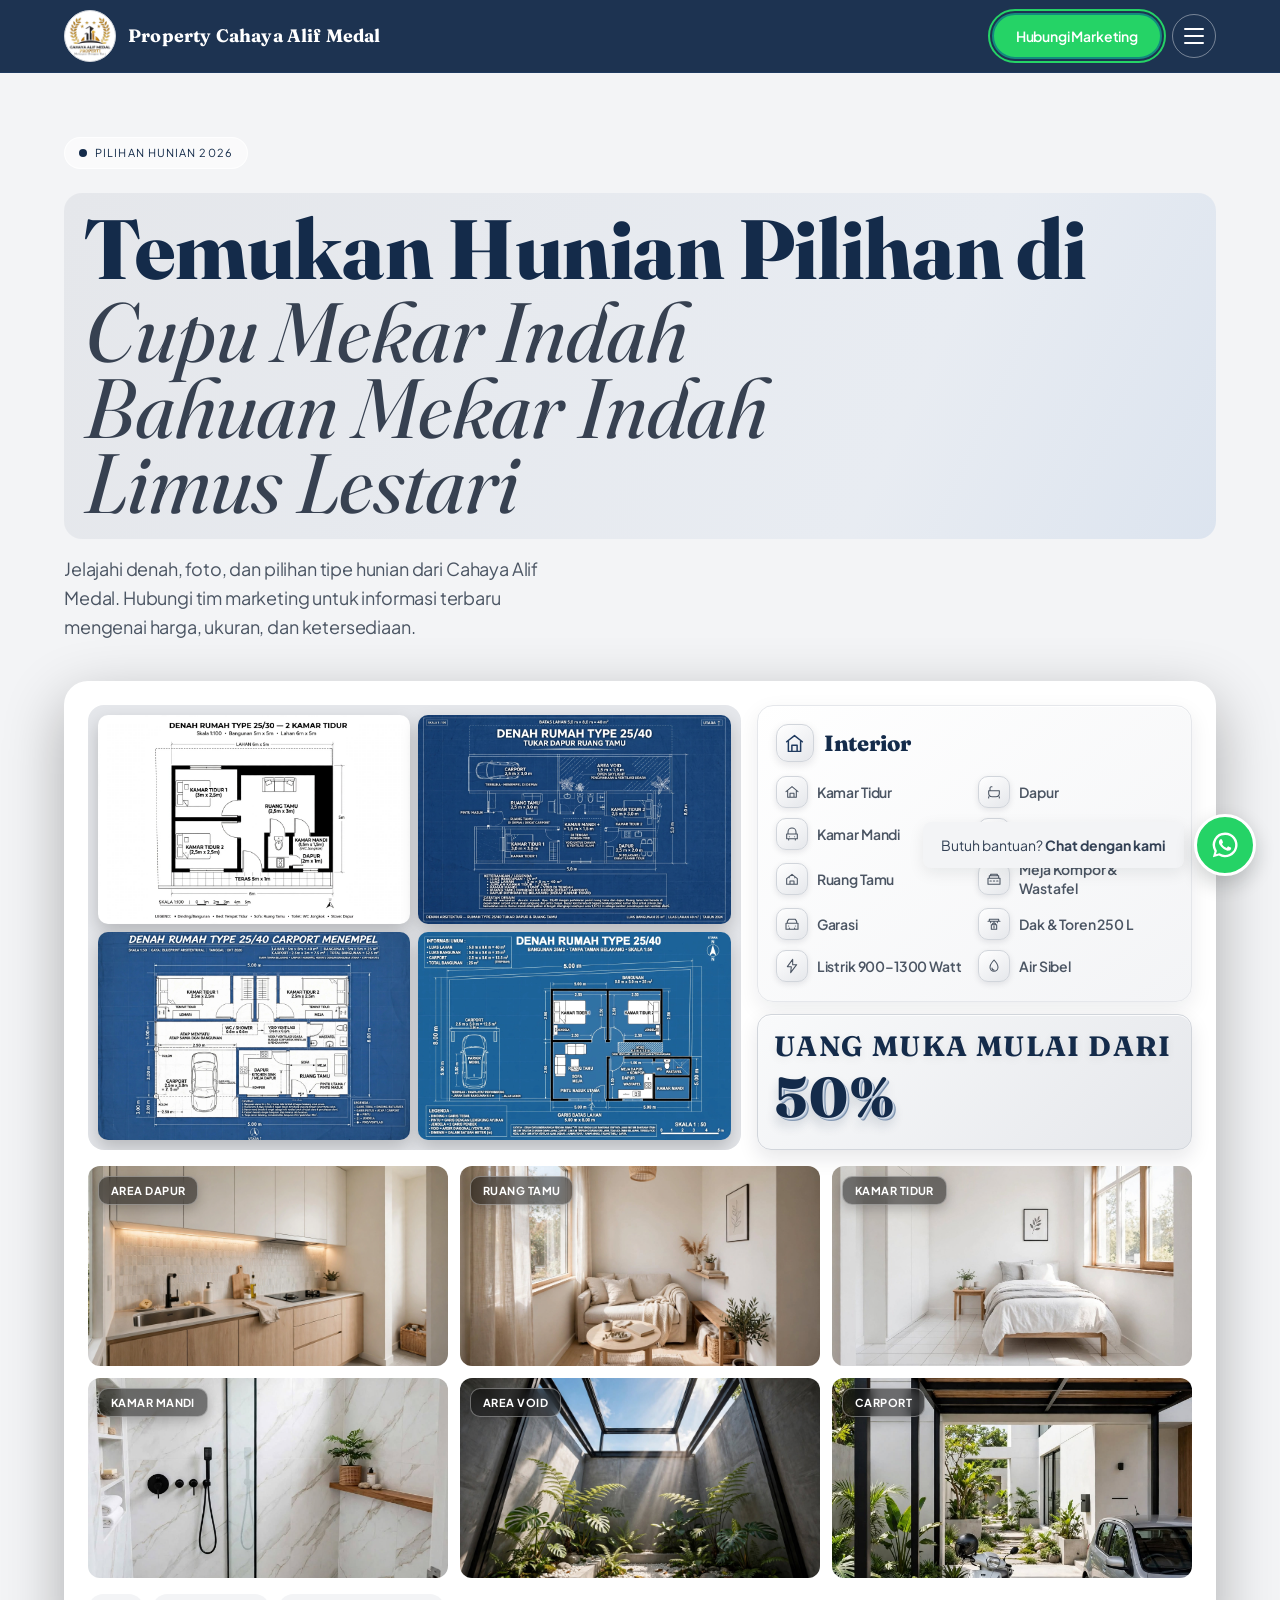
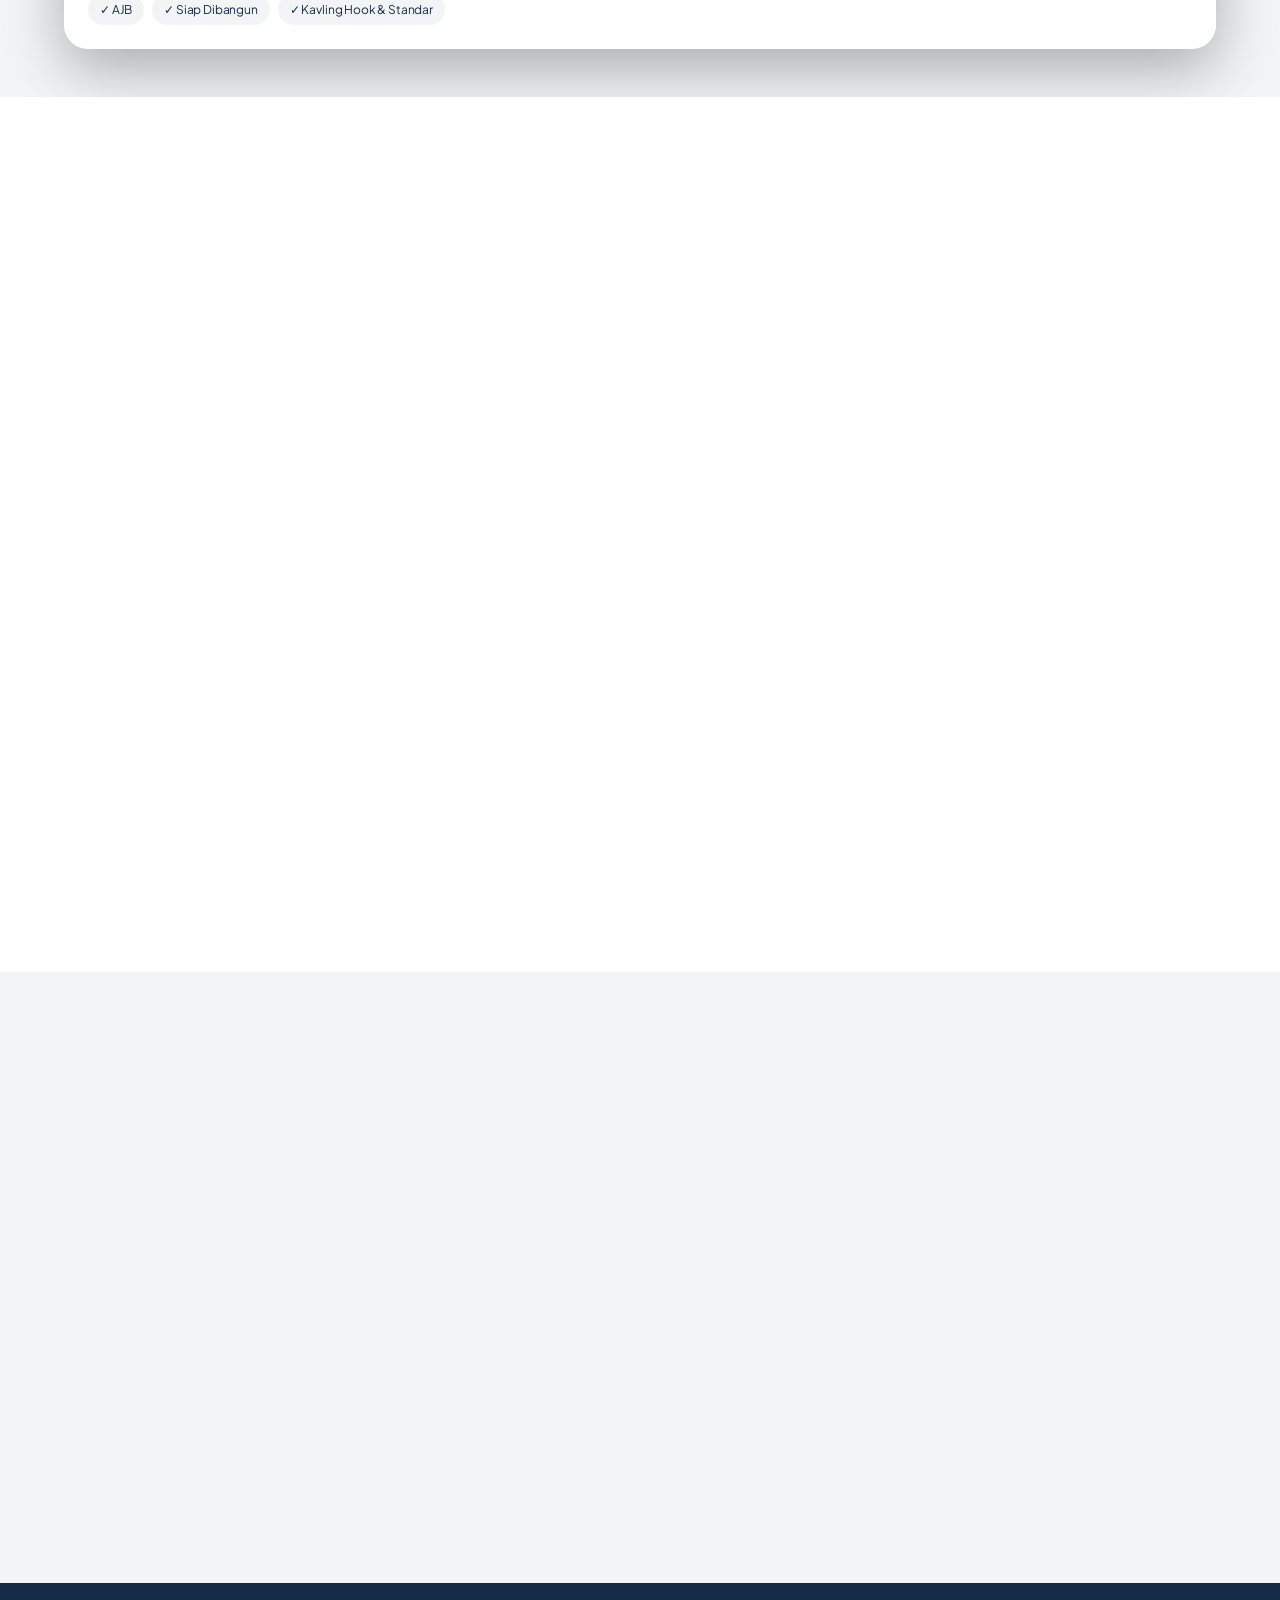
<file: index.html>
<!DOCTYPE html>
<html lang="id">
<head>
  <meta charset="UTF-8">
  <meta name="viewport" content="width=device-width, initial-scale=1.0">
  <title>Properti Cahaya Alif Medal | Cupu, Bahuan &amp; Limus Lestari</title>
  <meta name="description" content="Jelajahi  Cahaya Alif Medal di Cupu Mekar Indah, Bahuan Mekar Indah, dan Limus Lestari. Lihat tipe, denah, dan harga, lalu konsultasi dengan marketing melalui WhatsApp.">
  <meta name="google-site-verification" content="ctuGzMGoc-BLsx3LF-dggUu-3wghvPBf5m8DU15hLRU">
  <link href="https://fonts.googleapis.com/css2?family=Plus+Jakarta+Sans:wght@400;500;600;700&family=Fraunces:opsz,wght@9..144,400;9..144,700;9..144,800&display=swap" rel="stylesheet">
  <link rel="stylesheet" href="css/style.css">
</head>
<body id="top">
  <!-- HEADER -->
  <header>
    <div class="container nav">
      <a class="logo" href="#top" aria-label="Property Cahaya Alif Medal - kembali ke beranda">
        <span class="logo-mark">
          <img src="images/logo%20home%20page%20cam.jpeg" alt="Logo Cahaya Alif Medal">
        </span>
        <div class="logo-text">
          <strong>Property Cahaya Alif Medal</strong>
        </div>
      </a>
      <ul class="nav-links" id="primary-navigation" hidden>
        <li><a href="#beranda">Beranda</a></li>
        <li><a href="#foto-properti">Denah &amp; Foto</a></li>
        <li><a href="#tipe-properti">Tipe Properti</a></li>
        <li><a href="#kontak">Kontak</a></li>
      </ul>
      <div class="nav-actions">
        <a href="#kontak" class="btn">Hubungi Marketing</a>
        <button class="menu-toggle" type="button" aria-label="Buka menu navigasi" aria-expanded="false" aria-controls="primary-navigation">
          <span></span>
          <span></span>
          <span></span>
        </button>
      </div>
    </div>
  </header>

  <!-- HERO -->
  <section class="hero" id="beranda">
    <div class="container">
      <div class="badge reveal-on-scroll"><i></i> PILIHAN HUNIAN 2026</div>
      <div class="background reveal-on-scroll">Temukan Hunian Pilihan di <em>Cupu Mekar Indah<br>Bahuan Mekar Indah<br>Limus Lestari</em></div>
      <p class="scroll-reveal">Jelajahi denah, foto, dan pilihan tipe hunian dari Cahaya Alif Medal. Hubungi tim marketing untuk informasi terbaru mengenai harga, ukuran, dan ketersediaan.</p>

      <div class="product-card reveal-on-scroll reveal-delay" id="foto-properti">
        <div class="grid-top">
          <div class="denah">
            <img src="images/Denah%20rumah%20cupu.jpg" alt="Denah rumah Cupu Mekar Indah">
            <img src="images/denah%20Rumah%201.jpg" alt="Denah rumah pilihan 1">
            <img src="images/denah%20rumah%202.jpg" alt="Denah rumah pilihan 2">
            <img src="images/denah%20rumah%203.jpg" alt="Denah rumah pilihan 3">
          </div>
          <div class="info">
            <div class="interior-box">
              <div class="interior-heading">
                <span class="interior-heading-icon" aria-hidden="true"><svg viewBox="0 0 24 24"><path d="m3 10 9-7 9 7M5 9v12h14V9M9 21v-7h6v7"/></svg></span>
                <strong>Interior</strong>
              </div>
              <ul>
                <li><svg viewBox="0 0 24 24" aria-hidden="true"><path d="m3 11.5 9-7.5 9 7.5M5.5 10v10h13V10M9 20v-6h6v6"/></svg><span>Kamar Tidur</span></li>
                <li><svg viewBox="0 0 24 24" aria-hidden="true"><path d="M4 10h16v4a5 5 0 0 1-5 5H9a5 5 0 0 1-5-5v-4ZM6 10V6a2 2 0 0 1 2-2h1M4 21v-2M20 21v-2"/></svg><span>Dapur</span></li>
                <li><svg viewBox="0 0 24 24" aria-hidden="true"><path d="M4 12h16v7H4zM6 12V9a6 6 0 0 1 12 0v3M8 16h.01M16 16h.01M7 21v-2M17 21v-2"/></svg><span>Kamar Mandi</span></li>
                <li><svg viewBox="0 0 24 24" aria-hidden="true"><path d="M3 17h18l-1.5-6h-15L3 17ZM5 17v3M19 17v3M6 11l1-4h10l1 4M7 14h.01M17 14h.01"/></svg><span>Carport</span></li>
                <li><svg viewBox="0 0 24 24" aria-hidden="true"><path d="m4 11.5 8-6.5 8 6.5V20H4v-8.5ZM9 20v-5h6v5M8 10h.01M16 10h.01"/></svg><span>Ruang Tamu</span></li>
                <li><svg viewBox="0 0 24 24" aria-hidden="true"><path d="M3 11h18v9H3zM5 11V7h14v4M7 7V5h10v2M6 15h2m3 0h2m3 0h2"/></svg><span>Meja Kompor &amp; Wastafel</span></li>
                <li><svg viewBox="0 0 24 24" aria-hidden="true"><path d="M3 11h18v9H3zM5 11V8l2-3h10l2 3v3M7 15h.01M17 15h.01M8 20v-2m8 2v-2"/></svg><span>Garasi</span></li>
                <li><svg viewBox="0 0 24 24" aria-hidden="true"><path d="M3 8h18M5 8V5h14v3M7 8v2m5-2v2m5-2v2M8 13h8v7H8zM10 13v-2h4v2m-2 2v3"/></svg><span>Dak &amp; Toren 250 L</span></li>
                <li><svg viewBox="0 0 24 24" aria-hidden="true"><path d="M13 2 5 13h6l-1 9 9-12h-6z"/></svg><span>Listrik 900&#8211;1300 Watt</span></li>
                <li><svg viewBox="0 0 24 24" aria-hidden="true"><path d="M12 3s6 6.2 6 11a6 6 0 1 1-12 0c0-4.8 6-11 6-11ZM9 15a3 3 0 0 0 3 3"/></svg><span>Air Sibel</span></li>
              </ul>
            </div>
            <div class="info-box dark">
              <div class="price-label">Uang Muka Mulai dari</div>
              <div class="dp-value">50%</div>
            </div>
          </div>
        </div>
        <div class="photos">
          <div class="photo-with-badge">
            <img src="images/Cupu%20mekar%20indah%20dapur.jpg" alt="Area dapur Cupu Mekar Indah">
            <div class="interior-badge"><strong>Area Dapur</strong></div>
          </div>
          <div class="interior-photo">
            <img src="images/CUPU%20ruang%20tamu.jpg" alt="Ruang tamu Cupu Mekar Indah">
            <div class="interior-badge"><strong>Ruang Tamu</strong></div>
          </div>
          <div class="photo-with-badge">
            <img src="images/Cupu%20mekar%20indah%20kamar.jpg" alt="Kamar tidur Cupu Mekar Indah" class="bedroom-image">
            <div class="interior-badge"><strong>Kamar Tidur</strong></div>
          </div>
          <div class="photo-with-badge">
            <img src="images/kamar%20mandi.jpg" alt="Kamar mandi Cupu Mekar Indah">
            <div class="interior-badge"><strong>Kamar Mandi</strong></div>
          </div>
          <div class="photo-with-badge">
            <img src="images/area%20void.jpg" alt="Area void Cupu Mekar Indah">
            <div class="interior-badge"><strong>Area Void</strong></div>
          </div>
          <div class="photo-with-badge">
            <img src="images/carport.jpg" alt="Carport Cupu Mekar Indah">
            <div class="interior-badge"><strong>Carport</strong></div>
          </div>
        </div>
        <div class="property-tags">
          <span class="property-tag">&#10003; AJB</span>
          <span class="property-tag">&#10003; Siap Dibangun</span>
          <span class="property-tag">&#10003; Kavling Hook &amp; Standar</span>
        </div>
      </div>
    </div>
  </section>

  <!-- TIPE RUMAH -->
  <section class="section" id="tipe-properti">
    <div class="container">
      <h2 class="section-title scroll-reveal">Pilihan Properti Cahaya Alif Medal</h2>
      <p class="section-intro scroll-reveal">Bandingkan tipe dan ukuran properti yang tersedia. Hubungi tim marketing untuk informasi harga dan ketersediaan terkini.</p>
      <div class="cards">
        <button class="card scroll-reveal" type="button" aria-label="Pilih properti Cupu Mekar Indah">
          <div class="property-card-image">
            <img src="images/Cupu%20Mekar%20Indah%2021x25.jpg" alt="Properti tipe 21 &times; 25 di Cupu Mekar Indah" class="cupu-mi-image">
            <span class="property-card-title">Cupu Mekar Indah</span>
          </div>
          <div class="card-body">
            <b>Tipe 21 &times; 25</b><br><small>Luas tanah 21 m&sup2; &middot; Luas bangunan 25 m&sup2;</small><br><b class="property-price">Rp 130 juta</b><br><span class="card-promo-label">Promo terbatas untuk 15 unit hunian</span><strong class="card-cashback">Cashback 5 Jt</strong>
            <span class="card-action">Pilih Tipe Properti <span class="card-action-icon" aria-hidden="true"><svg viewBox="0 0 24 24" focusable="false"><path d="M5 12h14m-6-6 6 6-6 6"/></svg></span></span>
          </div>
        </button>
        <button class="card scroll-reveal" type="button" aria-label="Pilih properti Bahuan Mekar Indah">
          <div class="property-card-image">
            <img src="images/Bahuan%20mekar%20indah.jpeg" alt="Properti tipe 25 &times; 40 di Bahuan Mekar Indah" class="bahuan-mi-image">
            <span class="property-card-title">Bahuan Mekar Indah</span>
          </div>
          <div class="card-body">
            <b>Tipe 25 &times; 40</b><br><small>Luas tanah 40 m&sup2; &middot; Luas bangunan 25 m&sup2;</small><br><b class="property-price">Rp 165 juta</b>
            <span class="card-action">Pilih Tipe Properti <span class="card-action-icon" aria-hidden="true"><svg viewBox="0 0 24 24" focusable="false"><path d="M5 12h14m-6-6 6 6-6 6"/></svg></span></span>
          </div>
        </button>
        <button class="card scroll-reveal" type="button" aria-label="Pilih properti Limus Lestari">
          <div class="property-card-image">
            <img src="images/Limus%20Lestari.jpeg" alt="Properti tipe 30 &times; 50 di Limus Lestari" class="limus-lestari-image">
            <span class="property-card-title">Limus Lestari</span>
          </div>
          <div class="card-body">
            <b>Tipe 30 &times; 50</b><br><small>Luas tanah 50 m&sup2; &middot; Luas bangunan 30 m&sup2;</small><br><b class="property-price">Rp 215 juta</b>
            <span class="card-action">Pilih Tipe Properti <span class="card-action-icon" aria-hidden="true"><svg viewBox="0 0 24 24" focusable="false"><path d="M5 12h14m-6-6 6 6-6 6"/></svg></span></span>
          </div>
        </button>
      </div>
      <dialog class="type-dialog" aria-labelledby="type-dialog-title">
        <div class="type-dialog-header">
          <div>
            <h3 id="type-dialog-title">Pilih Tipe Properti</h3>
            <p>Pilih tipe hunian yang ingin Anda tanyakan kepada tim marketing.</p>
          </div>
          <button class="type-dialog-close" type="button" aria-label="Tutup pilihan tipe">&times;</button>
        </div>
        <div class="type-options"></div>
      </dialog>
      <dialog class="image-lightbox" aria-label="Tampilan gambar properti">
        <button class="image-lightbox-close" type="button" aria-label="Tutup gambar">&times;</button>
        <img class="image-lightbox-image" alt="">
        <p class="image-lightbox-caption"></p>
      </dialog>
      <div class="property-disclaimer scroll-reveal">
        <div>
          <strong>Butuh informasi lebih lanjut?</strong>
          <p>Konsultasikan pilihan tipe, ukuran, harga, atau ketersediaan properti dengan tim marketing kami.</p>
        </div>
        <a class="disclaimer-whatsapp" href="#kontak">Hubungi via WhatsApp</a>
      </div>
    </div>
  </section>

  <!-- KONTAK -->
  <section class="section gray" id="kontak">
    <div class="container">
      <h2 class="scroll-reveal">Konsultasi Properti</h2>
      <p class="scroll-reveal">Ceritakan kebutuhan Anda. Tim marketing Cahaya Alif Medal siap membantu memberikan informasi properti.</p>
      <form class="contact-form scroll-reveal">
        <input type="text" name="nama" placeholder="Nama lengkap" required>
        <input type="tel" name="wa" placeholder="Nomor WhatsApp aktif" required>
        <textarea name="alamat" placeholder="Alamat lengkap Anda" aria-label="Alamat Lengkap Anda" rows="3" autocomplete="street-address" required></textarea>
        <select name="minat" required>
          <option value="" disabled selected>Pilih properti yang diminati</option>
          <option>Cupu Mekar Indah</option>
          <option>Bahuan Mekar Indah</option>
          <option>Limus Lestari</option>
        </select>
        <button type="submit" class="btn whatsapp-submit">
          <span class="whatsapp-icon" aria-hidden="true">
            <svg viewBox="0 0 24 24" focusable="false">
              <path d="M12.04 2a9.87 9.87 0 0 0-8.43 15l-1.3 4.75 4.86-1.28A9.9 9.9 0 1 0 12.04 2Zm0 17.95a8.02 8.02 0 0 1-4.09-1.12l-.29-.17-2.88.76.77-2.81-.19-.3a8.02 8.02 0 1 1 6.68 3.64Zm4.4-6.01c-.24-.12-1.44-.71-1.66-.79-.22-.08-.38-.12-.54.12-.16.24-.62.79-.76.95-.14.16-.28.18-.52.06-.24-.12-1.02-.38-1.94-1.2-.72-.64-1.2-1.44-1.34-1.68-.14-.24-.01-.37.1-.49.11-.11.24-.28.36-.42.12-.14.16-.24.24-.4.08-.16.04-.3-.02-.42-.06-.12-.54-1.3-.74-1.78-.2-.47-.4-.4-.54-.41h-.46c-.16 0-.42.06-.64.3-.22.24-.84.82-.84 2s.86 2.32.98 2.48c.12.16 1.69 2.58 4.09 3.62.57.25 1.02.4 1.37.51.58.18 1.1.15 1.52.09.46-.07 1.44-.59 1.64-1.16.2-.56.2-1.05.14-1.15-.06-.1-.22-.16-.46-.28Z"/>
            </svg>
          </span>
          <span>Lanjutkan ke WhatsApp</span>
        </button>
      </form>
      <dialog class="agent-dialog" aria-labelledby="agent-dialog-title">
        <div class="agent-dialog-header">
          <div>
            <h3 id="agent-dialog-title">Pilih Marketing</h3>
            <p>Pilih kontak marketing untuk membuka WhatsApp dengan pesan yang sudah disiapkan. Periksa pesannya, lalu tekan Kirim.</p>
          </div>
          <button class="agent-dialog-close" type="button" aria-label="Tutup pilihan agen">&times;</button>
        </div>
        <div class="agent-options">
          <a class="agent-option" data-number="6282120776124" href="#" target="_blank" rel="noopener noreferrer">
            <span><strong>Rangga</strong><small>+62 821-2077-6124</small></span>
            <span class="agent-option-arrow" aria-hidden="true">&rarr;</span>
          </a>
          <a class="agent-option" data-number="6285186663627" href="#" target="_blank" rel="noopener noreferrer">
            <span><strong>Agus Aditya</strong><small>+62 851-8666-3627</small></span>
            <span class="agent-option-arrow" aria-hidden="true">&rarr;</span>
          </a>
          <a class="agent-option" data-number="6281283825737" href="#" target="_blank" rel="noopener noreferrer">
            <span><strong>Jefry</strong><small>+62 812-8382-5737</small></span>
            <span class="agent-option-arrow" aria-hidden="true">&rarr;</span>
          </a>
        </div>
      </dialog>
    </div>
  </section>

  <footer>
    <div class="container footer-content scroll-reveal">
      <div class="footer-brand">
        <a class="office-pin" href="https://maps.app.goo.gl/uhANsNzK1D7RiQAD9" target="_blank" rel="noopener noreferrer" aria-label="PIN KANTOR - buka lokasi kantor di peta">
          <svg class="office-pin-mark" viewBox="0 0 64 80" aria-hidden="true" focusable="false">
            <path d="M32 75S6 43 6 28a26 26 0 1 1 52 0C58 43 32 75 32 75Z"/>
            <circle cx="32" cy="28" r="13"/>
          </svg>
          <span>PIN KANTOR</span>
        </a>
        <div>
          <small>Property PT. Cahaya Alif Medal</small>
          <a class="footer-location" href="https://maps.app.goo.gl/uhANsNzK1D7RiQAD9" target="_blank" rel="noopener noreferrer">
            Jl. Cupu No. 126, RT 02/RW 08, Rancamanyar, Kec. Baleendah, Kabupaten Bandung, Jawa Barat 40375
          </a>
        </div>
      </div>
      <div><small>&copy; 2026 Property PT. Cahaya Alif Medal. All rights reserved.<br>Marketing Gallery PT. Cahaya Alif Medal</small></div>
    </div>
  </footer>

  <button class="floating-whatsapp" type="button" aria-label="Hubungi agen marketing melalui WhatsApp">
    <span class="floating-whatsapp-label">Butuh bantuan? <strong>Chat dengan kami</strong></span>
    <span class="floating-whatsapp-icon" aria-hidden="true">
      <svg viewBox="0 0 24 24" focusable="false">
        <path d="M12.04 2a9.87 9.87 0 0 0-8.43 15l-1.3 4.75 4.86-1.28A9.9 9.9 0 1 0 12.04 2Zm0 17.95a8.02 8.02 0 0 1-4.09-1.12l-.29-.17-2.88.76.77-2.81-.19-.3a8.02 8.02 0 1 1 6.68 3.64Zm4.4-6.01c-.24-.12-1.44-.71-1.66-.79-.22-.08-.38-.12-.54.12-.16.24-.62.79-.76.95-.14.16-.28.18-.52.06-.24-.12-1.02-.38-1.94-1.2-.72-.64-1.2-1.44-1.34-1.68-.14-.24-.01-.37.1-.49.11-.11.24-.28.36-.42.12-.14.16-.24.24-.4.08-.16.04-.3-.02-.42-.06-.12-.54-1.3-.74-1.78-.2-.47-.4-.4-.54-.41h-.46c-.16 0-.42.06-.64.3-.22.24-.84.82-.84 2s.86 2.32.98 2.48c.12.16 1.69 2.58 4.09 3.62.57.25 1.02.4 1.37.51.58.18 1.1.15 1.52.09.46-.07 1.44-.59 1.64-1.16.2-.56.2-1.05.14-1.15-.06-.1-.22-.16-.46-.28Z"/>
      </svg>
    </span>
  </button>

  <script src="js/main.js"></script>
</body>
</html>
</file>
<file: css/style.css>
:root{
  --gold:#1F3A5F;
  --gold-dark:#142B4A;
  --gold-bg:#F3F4F6;
  --black:#142B4A;
  --gray:#F3F4F6;
  --white:#FFFFFF;
}
*{margin:0;padding:0;box-sizing:border-box}
body{font-family:'Plus Jakarta Sans',Inter,sans-serif;background:var(--white);color:var(--black);line-height:1.6;letter-spacing:-.01em;-webkit-font-smoothing:antialiased;text-rendering:optimizeLegibility}
.container{max-width:1200px;margin:0 auto;padding:0 24px}
header{position:sticky;top:0;z-index:50;background:rgba(20,43,74,0.96);backdrop-filter:blur(12px);border-bottom:1px solid #1F3A5F}
.nav{position:relative;display:flex;justify-content:space-between;align-items:center;height:72px}
.logo{display:flex;align-items:center;gap:12px;color:#fff;text-decoration:none;border-radius:8px}
.logo:focus-visible{outline:3px solid var(--gold-dark);outline-offset:4px}
.logo-mark{display:grid;place-items:center;width:52px;height:52px;flex:0 0 52px;border:1px solid #D1D5DB;border-radius:50%;background:#fff}
.logo-mark img{display:block;width:46px;height:46px;object-fit:contain}
.logo-text strong{display:block;color:#fff;font-family:'Fraunces',serif;font-size:18px;font-weight:700;letter-spacing:.01em;line-height:1.2}
.nav-actions{display:flex;align-items:center;gap:10px}
.nav-links{position:absolute;top:calc(100% + 8px);right:24px;z-index:51;display:grid;gap:4px;width:min(260px,calc(100vw - 48px));padding:10px;list-style:none;background:#fff;border:1px solid #e5e7eb;border-radius:16px;box-shadow:0 16px 36px rgba(15,26,23,.16)}
.nav-links[hidden]{display:none}
.nav-links a{display:block;padding:10px 12px;border-radius:10px;text-decoration:none;color:#4b5563;font-size:14px;font-weight:600;transition:background .25s ease,color .25s ease}
.nav-links a:hover,.nav-links a:focus-visible{background:var(--gold-bg);color:var(--gold-dark)}
.nav-links a:focus-visible,.menu-toggle:focus-visible{outline:3px solid var(--gold-dark);outline-offset:2px}
.menu-toggle{display:grid;align-content:center;justify-items:center;gap:5px;width:44px;height:44px;padding:10px;border:1px solid rgba(255,255,255,.4);border-radius:50%;background:transparent;cursor:pointer}
.menu-toggle span{display:block;width:20px;height:2px;border-radius:2px;background:#fff;transition:transform .25s ease,opacity .25s ease}
.menu-toggle[aria-expanded="true"] span:first-child{transform:translateY(7px) rotate(45deg)}
.menu-toggle[aria-expanded="true"] span:nth-child(2){opacity:0}
.menu-toggle[aria-expanded="true"] span:last-child{transform:translateY(-7px) rotate(-45deg)}
.btn{border:2px solid #128C7E;outline:2px solid #25D366;outline-offset:2px;background:#25D366;color:#fff;padding:10px 22px;border-radius:999px;text-decoration:none;font-size:14px;font-weight:600;display:inline-block}
.whatsapp-submit{display:flex;align-items:center;justify-content:center;gap:10px;width:100%;min-height:52px;border:2px solid #128C7E;outline:2px solid #25D366;outline-offset:2px;background:#25D366;color:#fff;font:inherit;font-size:15px;font-weight:700;cursor:pointer;transition:background .25s ease,transform .25s ease}
.whatsapp-submit:hover{background:#1fbd5a;transform:translateY(-1px)}
.whatsapp-submit:focus-visible{outline:3px solid #128C7E;outline-offset:4px}
.whatsapp-icon{display:grid;place-items:center;width:36px;height:36px;flex:0 0 36px;border-radius:50%;background:#fff}
.whatsapp-icon svg{display:block;width:25px;height:25px;fill:#25D366}
.hero{background:#F3F4F6;color:var(--black);min-height:calc(100vh - 72px);padding:64px 0 48px;position:relative;isolation:isolate;overflow:hidden}
.hero::before{display:none}
.hero>.container{position:relative;z-index:1}
.badge{display:inline-flex;align-items:center;gap:8px;background:rgba(255,255,255,.58);border:1px solid rgba(255,255,255,.8);padding:6px 14px;border-radius:999px;font-size:11px;letter-spacing:0.1em}
.badge i{width:8px;height:8px;background:var(--gold-dark);border-radius:50%;display:inline-block}
.background{font-family:'Fraunces',serif;font-size:clamp(42px,7vw,84px);line-height:0.9;margin:24px 0 16px;padding:18px 20px;font-weight:800;background:linear-gradient(115deg,#E5E7EB 0%,#E8ECF2 72%,#DCE4EF 100%);border-radius:18px}
.background em{display:block;margin-top:8px;color:#374151;font-style:italic;font-weight:400}
.js .reveal-on-scroll,.js .scroll-reveal{opacity:0;filter:blur(6px);transform:translateX(-48px);transition:opacity .5s ease .5s,filter .5s ease .5s,transform .5s cubic-bezier(.2,.8,.2,1) .5s}
.js .reveal-on-scroll.is-visible,.js .scroll-reveal.is-visible{opacity:1;filter:blur(0);transform:translateX(0)}
@media(prefers-reduced-motion:reduce){.js .reveal-on-scroll,.js .scroll-reveal{opacity:1;filter:none;transform:none;transition:none}.card{transition:none}.card:hover,.card:focus-within{transform:none}}
.hero p{max-width:520px;color:#4B5563;font-size:18px}
.section-title{font-family:'Fraunces',serif;font-size:clamp(30px,4vw,38px);font-weight:700;letter-spacing:-.025em;line-height:1.15}
.section-intro{max-width:600px;margin-top:8px;color:#6b7280}
.product-card{background:white;color:var(--black);border-radius:24px;padding:24px;margin-top:40px;box-shadow:0 20px 60px rgba(0,0,0,0.3)}
.grid-top{display:grid;grid-template-columns:1.2fr 0.8fr;gap:16px}
.denah{display:grid;grid-template-columns:repeat(2,minmax(0,1fr));grid-template-rows:repeat(2,minmax(0,1fr));gap:8px;place-items:stretch;padding:10px;background:#E5E7EB;border-radius:16px;overflow:hidden}
.denah img{display:block;width:100%;height:100%;min-width:0;min-height:0;object-fit:cover;object-position:center;background:#fff;border-radius:10px;box-shadow:0 8px 18px rgba(0,0,0,.2)}
.info{display:flex;flex-direction:column;gap:12px;align-self:stretch;height:100%}
.interior-box{flex:1}
.info-box.dark{min-height:136px}
.info-box{border-radius:14px;padding:16px}
.interior-box{padding:18px;border:1px solid #E5E7EB;border-radius:16px;background:linear-gradient(145deg,#FFFFFF,#F3F4F6);box-shadow:0 8px 22px rgba(17,24,39,.08),inset 0 1px 0 rgba(255,255,255,.9)}
.interior-heading{display:flex;align-items:center;gap:10px;margin-bottom:14px}
.interior-heading-icon{display:grid;place-items:center;width:38px;height:38px;flex:0 0 38px;border:1px solid #D1D5DB;border-radius:12px;background:linear-gradient(145deg,#FFFFFF,#E5E7EB);box-shadow:0 3px 9px rgba(17,24,39,.1)}
.interior-heading-icon svg{width:21px;height:21px;fill:none;stroke:#1F3A5F;stroke-width:1.7;stroke-linecap:round;stroke-linejoin:round}
.interior-box strong{display:block;color:#142B4A;font-family:'Fraunces',serif;font-size:22px;font-weight:800;line-height:1.2}
.interior-box ul{display:grid;grid-template-columns:repeat(2,minmax(0,1fr));gap:10px 8px;padding:0;list-style:none}
.interior-box li{display:flex;align-items:center;gap:9px;min-width:0;color:#4b5563;font-size:14px;font-weight:600;line-height:1.35}
.interior-box li svg{display:block;width:32px;height:32px;flex:0 0 32px;padding:7px;border:1px solid #D1D5DB;border-radius:10px;background:linear-gradient(145deg,#FFFFFF,#E5E7EB);box-shadow:0 2px 6px rgba(17,24,39,.1);fill:none;stroke:#4B5563;stroke-width:1.6;stroke-linecap:round;stroke-linejoin:round}
.interior-box li span{min-width:0}
.info-box.dark{overflow:hidden;background:linear-gradient(135deg,#F9FAFB 0%,#E5E7EB 100%);border:1px solid #D1D5DB;box-shadow:inset 0 1px 0 rgba(255,255,255,.85),0 8px 20px rgba(17,24,39,.1);color:var(--black)}
.price-label{font-family:'Fraunces',serif;font-size:clamp(22px,2.7vw,28px);font-weight:700;letter-spacing:.05em;line-height:1.1;text-transform:uppercase;color:#142B4A;text-shadow:0 2px 10px rgba(0,0,0,.08)}
.price{font-size:22px;font-weight:800}
.dp-value{max-width:100%;margin-top:7px;font-family:'Fraunces',serif;font-size:clamp(40px,5vw,56px);font-weight:800;letter-spacing:.03em;line-height:1;color:#142B4A;text-shadow:1px 1px 0 #DCE4EF,2px 2px 0 #B8C6D8,3px 3px 0 #7D93AF,0 8px 12px rgba(20,43,74,.2)}
.photos{display:grid;grid-template-columns:repeat(3,1fr);gap:12px;margin-top:16px}
.photos img{width:100%;height:200px;object-fit:cover;border-radius:12px}
.photos img.bedroom-image{object-position:center 40%}
.photo-with-badge{position:relative;min-width:0}
.photo-with-badge img{display:block}
.interior-photo{position:relative;min-width:0}
.interior-photo img{display:block;object-fit:cover;object-position:center 60%}
.interior-badge{position:absolute;left:10px;top:10px;padding:7px 12px;color:#fff;background:rgba(0,0,0,.48);border:1px solid rgba(255,255,255,.35);border-radius:10px;box-shadow:0 4px 12px rgba(0,0,0,.2);backdrop-filter:blur(6px)}
.interior-badge strong{display:block;font-size:11px;line-height:1.2;letter-spacing:.04em;text-transform:uppercase}
.section{padding:80px 0}
.section.gray{background:var(--gray)}
.property-tags{display:flex;flex-wrap:wrap;gap:8px;margin-top:16px}
.property-tag{padding:6px 12px;border-radius:999px;background:var(--gold-bg);font-size:12px}
.cards{display:grid;grid-template-columns:repeat(3,1fr);gap:20px;margin-top:32px}
.card{display:flex;flex-direction:column;align-items:stretch;width:100%;padding:0;border:1px solid #e5e7eb;border-radius:20px;overflow:hidden;background:white;color:inherit;font:inherit;text-align:left;cursor:pointer;transition:transform .25s cubic-bezier(.2,.8,.2,1),box-shadow .25s ease}
.card:hover,.card:focus-within{transform:translateY(-8px) scale(1.02);box-shadow:0 18px 36px rgba(15,26,23,.16)}
.card-static:hover,.card-static:focus-within{transform:none;box-shadow:none}
.card:focus-visible{outline:3px solid var(--gold-dark);outline-offset:4px}
.property-card-image{position:relative;height:200px;overflow:hidden}
.card img{position:absolute;inset:0;display:block;width:100%;height:100%;object-fit:cover}
.property-card-title{position:absolute;top:12px;left:12px;max-width:calc(100% - 24px);padding:7px 12px;border:1px solid rgba(255,255,255,.35);border-radius:999px;background:rgba(0,0,0,.48);box-shadow:0 4px 12px rgba(0,0,0,.2);color:#fff;font-size:12px;font-weight:700;line-height:1.3;letter-spacing:.02em;backdrop-filter:blur(6px)}
.card img.limus-lestari-image{object-position:center}
.card img.bahuan-mi-image{object-position:center}
.card img.cupu-mi-image{object-position:center}
.card-body{position:relative;flex:1;padding:18px 18px 88px}
.card-body>b:not(.property-price){font-size:17px;font-weight:700;letter-spacing:-.02em}
.card-body>small{color:#64748B;font-size:13px;line-height:1.55}
.property-price{display:inline-block;margin-top:3px;color:var(--gold-dark);font-family:'Fraunces',serif;font-size:20px;font-weight:700;letter-spacing:-.025em;line-height:1.25}
.card-promo-label{display:block;margin-top:10px;color:#64748B;font-size:9px;font-weight:800;letter-spacing:.13em;line-height:1.4;text-transform:uppercase}
.card-cashback{display:inline-block;margin-top:2px;color:#142B4A;font-family:'Fraunces',serif;font-size:22px;font-weight:800;letter-spacing:-.02em;line-height:1.2}
.card-action{position:absolute;right:18px;bottom:18px;left:18px;display:flex;align-items:center;justify-content:space-between;gap:10px;margin-top:0;padding:10px 12px;border:1px solid #D1D5DB;border-radius:10px;background:var(--gold-bg);color:var(--gold-dark);font-size:13px;font-weight:700;transition:background .25s ease,border-color .25s ease}
.card-action .card-action-icon{display:grid;place-items:center;width:30px;height:30px;flex:0 0 30px;border:1px solid rgba(255,255,255,.28);border-radius:50%;background:linear-gradient(145deg,#1F3A5F,var(--gold-dark));color:#fff;box-shadow:0 3px 8px rgba(20,43,74,.2);transition:transform .25s ease,box-shadow .25s ease}
.card-action-icon svg{display:block;width:15px;height:15px;fill:none;stroke:currentColor;stroke-width:1.8;stroke-linecap:round;stroke-linejoin:round}
.card:hover .card-action,.card:focus-visible .card-action{border-color:var(--gold);background:#E5E7EB}
.card:hover .card-action-icon,.card:focus-visible .card-action-icon{transform:translateX(3px);box-shadow:0 4px 10px rgba(90,63,12,.28)}
.type-dialog{width:min(1120px,calc(100% - 32px));max-height:min(860px,calc(100% - 40px));margin:auto;padding:24px;border:1px solid #D1D5DB;border-radius:18px;background:#fff;color:var(--black);box-shadow:0 24px 70px rgba(20,43,74,.18);overflow:auto}
.type-dialog::backdrop{background:rgba(15,26,23,.56);backdrop-filter:blur(3px)}
.type-dialog-header{display:flex;align-items:flex-start;justify-content:space-between;gap:16px;margin-bottom:20px}
.type-dialog-header h3{font-family:'Fraunces',serif;font-size:23px;line-height:1.25}
.type-dialog-header p{margin-top:6px;color:#4b5563;font-size:14px}
.type-dialog-close{display:grid;place-items:center;width:36px;height:36px;flex:0 0 36px;border:1px solid #D1D5DB;border-radius:50%;background:#fff;color:var(--black);font-size:24px;line-height:1;cursor:pointer}
.type-dialog-close:hover{background:var(--gold-bg)}
.type-dialog-close:focus-visible,.type-option:focus-visible{outline:3px solid var(--gold-dark);outline-offset:3px}
.type-options{display:grid;grid-template-columns:repeat(3,minmax(0,1fr));gap:18px}
.type-option{display:flex;flex-direction:column;align-items:stretch;gap:0;width:100%;padding:0;border:1px solid #e5e7eb;border-radius:18px;overflow:hidden;background:#fff;color:var(--black);font:inherit;text-align:left;cursor:pointer;transition:background .25s ease,border-color .25s ease,transform .25s ease}
.type-option:hover{transform:translateY(-1px);border-color:var(--gold);background:var(--gold-bg)}
.type-option img{display:block;width:100%;height:190px;object-fit:cover}
.type-option span,.type-option span strong,.type-option span small{display:block}
.type-option span:not(.type-option-arrow){padding:14px 16px}
.type-option .type-option-details{padding:14px 16px}
.type-option span small{margin-top:4px;color:#4b5563;font-size:12px;line-height:1.5}
.type-option-price{margin-top:4px;color:var(--gold-dark);white-space:nowrap}
.type-promo{display:flex;min-height:100%;flex-direction:column;justify-content:center;gap:14px;padding:28px;border:1px solid #1F3A5F;border-radius:18px;background:linear-gradient(145deg,#1F3A5F 0%,#142B4A 68%,#10223B 100%);color:#fff;text-align:center;box-shadow:inset 0 1px 0 rgba(255,255,255,.16),0 12px 28px rgba(20,43,74,.2)}
.type-promo-kicker{align-self:center;padding:6px 12px;border:1px solid #B8C6D8;border-radius:999px;background:rgba(255,255,255,.72);font-size:11px;font-weight:800;letter-spacing:.14em}
.type-promo-title{font-family:'Fraunces',serif;font-size:clamp(34px,4vw,52px);font-weight:800;line-height:1;color:#fff}
.type-promo-copy{color:#D8E1EC;font-size:14px;line-height:1.6}
.type-promo-limit{padding-top:14px;border-top:1px solid rgba(255,255,255,.24);font-size:14px;line-height:1.6;color:#E5EAF1}
.type-promo-limit b{font-size:20px;color:#fff}
.type-option .type-option-arrow{display:none}
.denah img,.photos img,.property-card-image img{cursor:zoom-in}
.denah img:hover,.photos img:hover,.property-card-image img:hover{filter:brightness(.96)}
.image-lightbox{position:relative;width:min(1100px,calc(100% - 32px));max-width:none;max-height:calc(100% - 32px);margin:auto;padding:56px 20px 20px;border:1px solid rgba(255,255,255,.18);border-radius:18px;background:#17140D;color:#fff;box-shadow:0 24px 80px rgba(0,0,0,.5);overflow:auto}
.image-lightbox[open]{animation:image-lightbox-in .25s ease-out both}
.image-lightbox::backdrop{background:rgba(8,10,9,.84);backdrop-filter:blur(5px)}
.image-lightbox-image{display:block;width:100%;max-height:calc(100vh - 150px);object-fit:contain;border-radius:10px}
.image-lightbox-caption{margin-top:12px;color:#f3e6c5;font-size:14px;text-align:center}
.image-lightbox-close{position:absolute;top:12px;right:12px;z-index:1;display:grid;place-items:center;width:38px;height:38px;border:1px solid rgba(255,255,255,.38);border-radius:50%;background:rgba(255,255,255,.12);color:#fff;font-size:26px;line-height:1;cursor:pointer}
.image-lightbox-close:hover{background:rgba(255,255,255,.24)}
.image-lightbox-close:focus-visible{outline:3px solid var(--gold);outline-offset:3px}
@keyframes image-lightbox-in{from{opacity:0;transform:scale(.88)}to{opacity:1;transform:scale(1)}}
.contact-form{display:grid;gap:12px;max-width:400px;margin-top:24px}
.contact-form input,.contact-form select,.contact-form textarea{width:100%;padding:12px;border:1px solid #ddd;border-radius:8px;background:#fff;color:var(--black);font:inherit}
.contact-form textarea{min-height:88px;resize:vertical}
.agent-dialog{width:min(440px,calc(100% - 32px));margin:auto;padding:24px;border:1px solid #D1D5DB;border-radius:18px;background:#fff;color:var(--black);box-shadow:0 24px 70px rgba(20,43,74,.18)}
.agent-dialog::backdrop{background:rgba(15,26,23,.56);backdrop-filter:blur(3px)}
.agent-dialog-header{display:flex;align-items:flex-start;justify-content:space-between;gap:16px;margin-bottom:20px}
.agent-dialog-header h3{color:var(--black);font-family:'Fraunces',serif;font-size:23px;line-height:1.25}
.agent-dialog-header p{margin-top:6px;color:var(--black);font-size:14px}
.agent-dialog-close{display:grid;place-items:center;width:36px;height:36px;flex:0 0 36px;border:1px solid #D1D5DB;border-radius:50%;background:#fff;color:var(--black);font-size:24px;line-height:1;cursor:pointer}
.agent-dialog-close:hover{background:var(--gold-bg)}
.agent-dialog-close:focus-visible,.agent-option:focus-visible{outline:3px solid var(--gold-dark);outline-offset:3px}
.agent-options{display:grid;gap:10px}
.agent-option{display:flex;align-items:center;justify-content:space-between;gap:16px;padding:14px 16px;border:1px solid #D1D5DB;border-radius:12px;background:#F9FAFB;color:var(--black);text-decoration:none;transition:background .25s ease,border-color .25s ease,transform .25s ease}
.agent-option:hover{transform:translateY(-1px);border-color:#1F3A5F;background:var(--gold-bg)}
.agent-option strong,.agent-option small{display:block}
.agent-option strong{color:var(--black);font-size:15px}
.agent-option small{margin-top:2px;color:var(--black);font-size:13px}
.agent-option-arrow{color:var(--black);font-size:22px}
.property-disclaimer{display:flex;align-items:center;justify-content:space-between;gap:24px;margin-top:28px;padding:22px 24px;background:#F3F4F6;border:1px solid #D1D5DB;border-left:4px solid #6B7280;border-radius:14px}
.property-disclaimer strong{display:block;margin-bottom:8px;color:#142B4A;font-family:'Fraunces',serif;font-size:clamp(19px,2vw,23px);font-weight:700;line-height:1.25}
.property-disclaimer p{max-width:720px;color:#4b5563;font-size:15px;line-height:1.8;letter-spacing:.01em}
.disclaimer-whatsapp{display:inline-flex;align-items:center;justify-content:center;flex:0 0 auto;min-height:46px;padding:10px 20px;border:2px solid #128C7E;outline:2px solid #25D366;outline-offset:2px;border-radius:999px;background:#25D366;color:#fff;text-decoration:none;font-size:14px;font-weight:700;transition:background .25s ease,transform .25s ease}
.disclaimer-whatsapp:hover{transform:translateY(-1px);background:#1fbd5a}
.disclaimer-whatsapp:focus-visible{outline:3px solid #128C7E;outline-offset:4px}
.footer-content{display:flex;justify-content:space-between;flex-wrap:wrap;gap:20px}
.footer-brand{display:flex;align-items:center;gap:12px}
.office-pin{display:flex;flex:0 0 92px;flex-direction:column;align-items:center;gap:5px;color:rgb(220,38,38);text-decoration:none;font-size:10px;font-weight:800;letter-spacing:.12em;line-height:1;transition:color .2s ease}
.office-pin-mark{display:block;width:42px;height:52px;fill:none;stroke:currentColor;stroke-width:4;stroke-linecap:round;stroke-linejoin:round}
.office-pin:hover,.office-pin:focus-visible{color:rgb(239,68,68)}
.office-pin:active{color:rgb(255,138,138)}
.office-pin:focus-visible{outline:2px solid #F0C86A;outline-offset:4px;border-radius:6px}
.footer-location{display:block;max-width:560px;margin-top:6px;color:inherit;font-size:13px;line-height:1.7;text-decoration:underline;text-decoration-color:rgba(156,163,175,.55);text-underline-offset:3px}
.footer-location:hover,.footer-location:focus-visible,.footer-location:active{color:#60A5FA;text-decoration-color:currentColor}
.footer-location:focus-visible{outline:2px solid #F0C86A;outline-offset:3px}
footer{background:#142B4A;color:#D1D5DB;padding:48px 0}
.floating-whatsapp{position:fixed;right:24px;bottom:24px;z-index:48;display:flex;align-items:center;gap:10px;padding:0;border:0;background:transparent;color:#334155;font:inherit;cursor:pointer}
.floating-whatsapp-label{padding:12px 18px;border-radius:8px;background:#f3f4f6;box-shadow:0 5px 16px rgba(15,26,23,.08);font-size:14px;white-space:nowrap}
.floating-whatsapp-label strong{font-weight:700}
.floating-whatsapp-icon{position:relative;display:grid;place-items:center;width:62px;height:62px;flex:0 0 62px;border:3px solid #fff;border-radius:50%;background:#25D366;box-shadow:0 8px 20px rgba(15,26,23,.2);transition:transform .25s ease,background .25s ease}
.floating-whatsapp-icon svg{display:block;width:30px;height:30px;fill:#fff}
.floating-whatsapp:hover .floating-whatsapp-icon{transform:translateY(-2px);background:#1fbd5a}
.floating-whatsapp:focus-visible{outline:3px solid var(--gold-dark);outline-offset:4px;border-radius:12px}
@media(max-width:768px){.hero{min-height:100vh;padding:48px 0 40px}.grid-top{grid-template-columns:1fr}.info{height:auto}.interior-box{flex:initial}.photos{grid-template-columns:1fr}.cards{grid-template-columns:1fr}.type-options{grid-template-columns:repeat(2,minmax(0,1fr))}.property-disclaimer{align-items:flex-start;flex-direction:column}}
@media(max-width:480px){.container.nav{padding-right:16px;padding-left:16px}.logo-text{display:none}.nav-actions{gap:8px}.nav-actions>.btn{padding:9px 13px;font-size:12px}.nav-links{right:16px;width:min(260px,calc(100vw - 32px))}.type-options{grid-template-columns:1fr}.type-dialog{padding:18px}}
@media(max-width:480px){.floating-whatsapp{right:16px;bottom:16px;gap:8px}.floating-whatsapp-label{display:none}.floating-whatsapp-icon{width:62px;height:62px;flex-basis:62px}.floating-whatsapp-icon svg{width:34px;height:34px}}
@media(prefers-reduced-motion:reduce){.menu-toggle span,.nav-links a,.agent-option,.type-option,.card-action-icon,.floating-whatsapp-icon{transition:none}.image-lightbox[open]{animation:none}}
</file>
